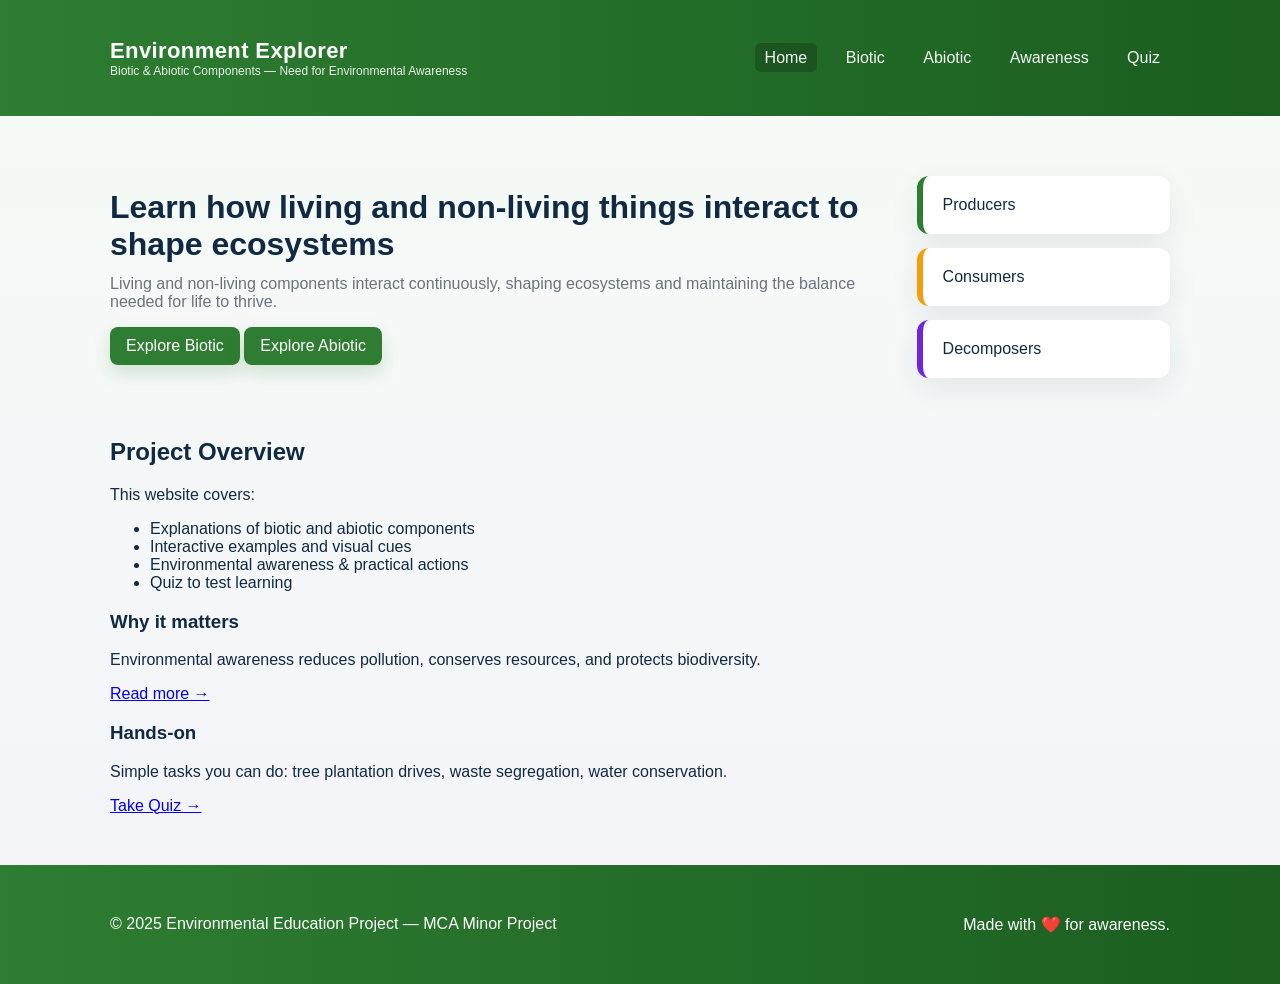
<file: index.html>
<!DOCTYPE html>
<link rel="stylesheet" href="style.css" />
</head>
<body>
<header class="site-header">
<div class="container header-inner">
<div class="brand">
<h1>Environment Explorer</h1>
<p class="tag">Biotic & Abiotic Components — Need for Environmental Awareness</p>
</div>
<nav class="main-nav">
<a href="index.html" class="active">Home</a>
<a href="biotic.html">Biotic</a>
<a href="abiotic.html">Abiotic</a>
<a href="awareness.html">Awareness</a>
<a href="quiz.html">Quiz</a>
</nav>
</div>
</header>


<main class="container">
<section class="hero">
<div class="hero-left">
<h2>Learn how living and non-living things interact to shape ecosystems</h2>
<p>Living and non-living components interact continuously, shaping ecosystems and maintaining the balance needed for life to thrive.</p>
<div class="hero-cta">
<a class="btn" href="biotic.html">Explore Biotic</a>
<a class="btn ghost" href="abiotic.html">Explore Abiotic</a>
</div>
</div>
<div class="hero-right">
<div class="cards-anim">
<div class="card-tilt card-green">Producers</div>
<div class="card-tilt card-yellow">Consumers</div>
<div class="card-tilt card-purple">Decomposers</div>
</div>
</div>
</section>


<section class="overview">
<h2>Project Overview</h2>
<p>This website covers:</p>
<ul class="features">
<li>Explanations of biotic and abiotic components</li>
<li>Interactive examples and visual cues</li>
<li>Environmental awareness & practical actions</li>
<li>Quiz to test learning</li>
</ul>
</section>


<section class="quick-links">
<article class="feature-card">
<h3>Why it matters</h3>
<p>Environmental awareness reduces pollution, conserves resources, and protects biodiversity.</p>
<a href="awareness.html" class="learn">Read more →</a>
</article>
<article class="feature-card">
<h3>Hands-on</h3>
<p>Simple tasks you can do: tree plantation drives, waste segregation, water conservation.</p>
<a href="quiz.html" class="learn">Take Quiz →</a>
</article>
</section>
</main>


<footer class="site-footer">
<div class="container footer-inner">
<p>© 2025 Environmental Education Project — MCA Minor Project</p>
<p>Made with ❤️ for awareness.</p>
</div>
</footer>


<script src="script.js"></script>
</body>
</html>
</file>
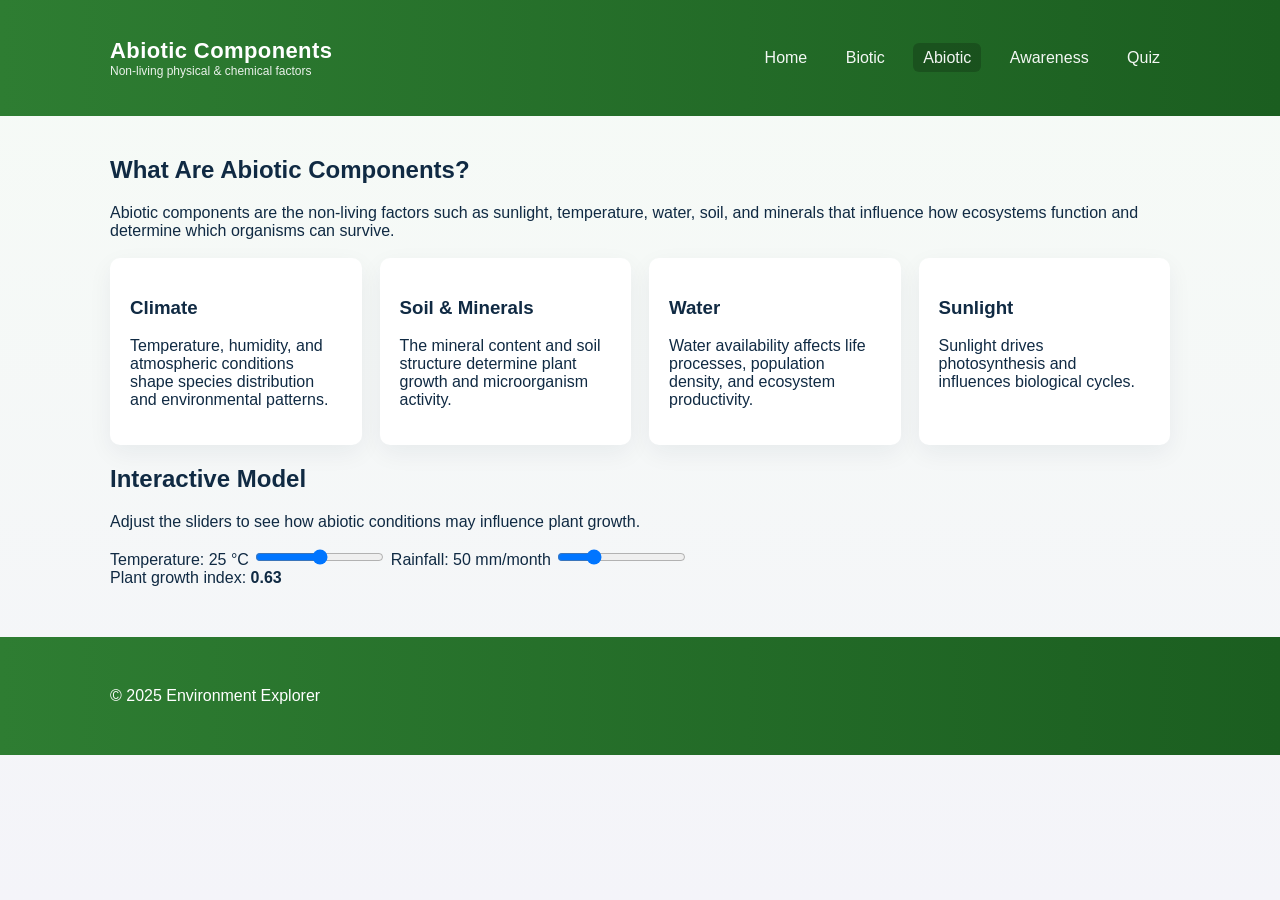
<file: abiotic.html>
<!DOCTYPE html>
<html lang="en">
<head>
<meta charset="UTF-8" />
<meta name="viewport" content="width=device-width, initial-scale=1.0" />
<title>Abiotic Components</title>
<link rel="stylesheet" href="style.css" />
</head>

<body>

<header class="site-header">
<div class="container header-inner">
<div class="brand">
<h1>Abiotic Components</h1>
<p class="tag">Non-living physical & chemical factors</p>
</div>

<nav class="main-nav">
<a href="index.html">Home</a>
<a href="biotic.html">Biotic</a>
<a href="abiotic.html" class="active">Abiotic</a>
<a href="awareness.html">Awareness</a>
<a href="quiz.html">Quiz</a>
</nav>
</div>
</header>


<main class="container">

<section class="content-intro fade-in">
<h2>What Are Abiotic Components?</h2>
<p>
Abiotic components are the non-living factors such as sunlight, temperature, water,
soil, and minerals that influence how ecosystems function and determine which
organisms can survive.
</p>
</section>

<section class="cards-grid">

<div class="card pop">
<h3>Climate</h3>
<p>Temperature, humidity, and atmospheric conditions shape species distribution and environmental patterns.</p>
</div>

<div class="card pop">
<h3>Soil & Minerals</h3>
<p>The mineral content and soil structure determine plant growth and microorganism activity.</p>
</div>

<div class="card pop">
<h3>Water</h3>
<p>Water availability affects life processes, population density, and ecosystem productivity.</p>
</div>

<div class="card pop">
<h3>Sunlight</h3>
<p>Sunlight drives photosynthesis and influences biological cycles.</p>
</div>

</section>


<section class="interactive fade-in">
<h2>Interactive Model</h2>
<p>Adjust the sliders to see how abiotic conditions may influence plant growth.</p>

<div class="controls">
<label>Temperature: <span id="tempVal">25</span> °C</label>
<input id="temp" type="range" min="0" max="50" value="25">

<label>Rainfall: <span id="rainVal">50</span> mm/month</label>
<input id="rain" type="range" min="0" max="200" value="50">
</div>

<div id="modelResult" class="model-result">
Plant growth index:
<strong id="growth">0.65</strong>
</div>

</section>

</main>


<footer class="site-footer">
<div class="container footer-inner">
<p>© 2025 Environment Explorer</p>
</div>
</footer>

<script src="script.js"></script>

</body>
</html>
</file>
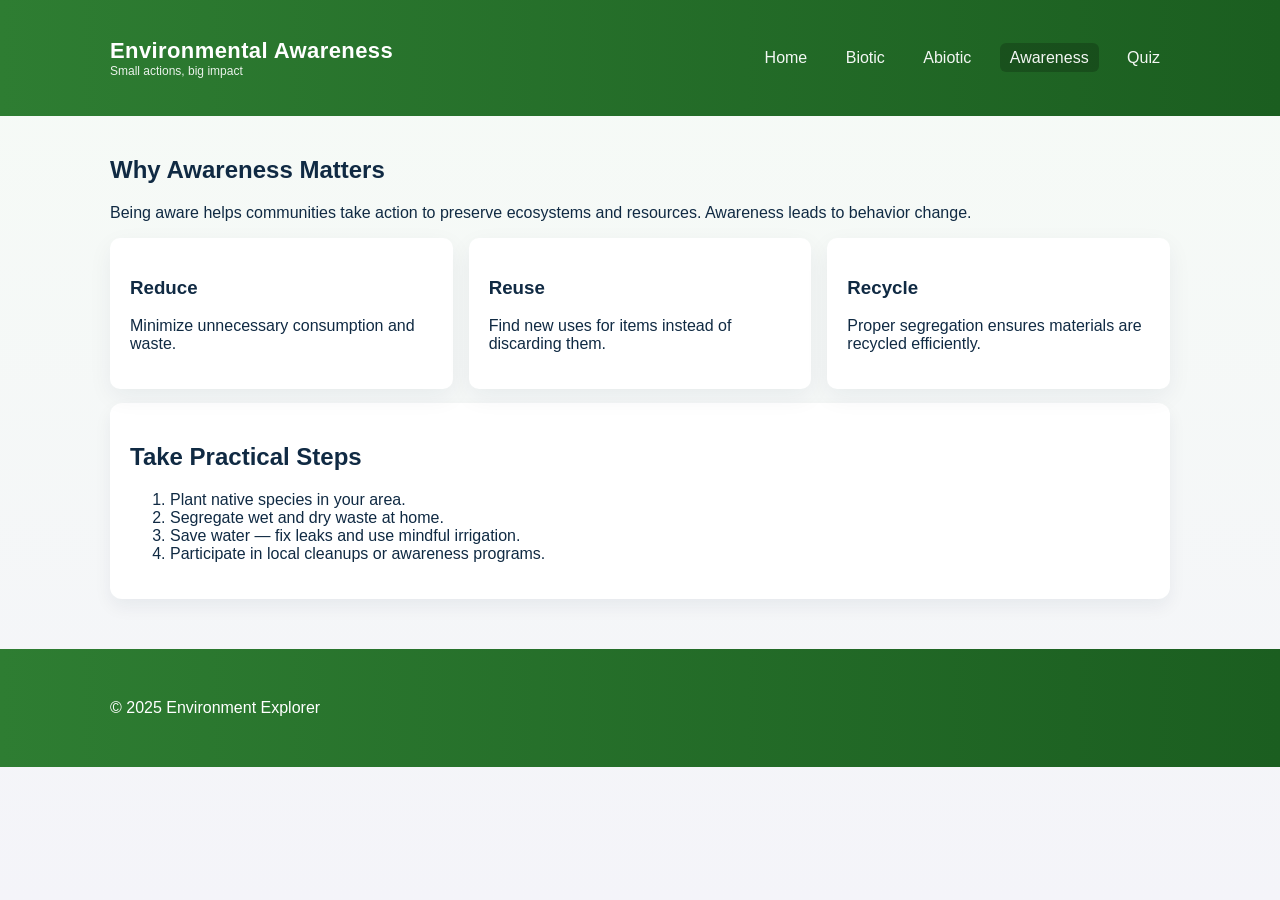
<file: awareness.html>
<!DOCTYPE html>
<link rel="stylesheet" href="style.css" />
</head>
<body>
<header class="site-header">
<div class="container header-inner">
<div class="brand"><h1>Environmental Awareness</h1><p class="tag">Small actions, big impact</p></div>
<nav class="main-nav">
<a href="index.html">Home</a>
<a href="biotic.html">Biotic</a>
<a href="abiotic.html">Abiotic</a>
<a href="awareness.html" class="active">Awareness</a>
<a href="quiz.html">Quiz</a>
</nav>
</div>
</header>


<main class="container">
<section class="content-intro">
<h2>Why Awareness Matters</h2>
<p>Being aware helps communities take action to preserve ecosystems and resources. Awareness leads to behavior change.</p>
</section>


<section class="awareness-cards">
<div class="card">
<h3>Reduce</h3>
<p>Minimize unnecessary consumption and waste.</p>
</div>
<div class="card">
<h3>Reuse</h3>
<p>Find new uses for items instead of discarding them.</p>
</div>
<div class="card">
<h3>Recycle</h3>
<p>Proper segregation ensures materials are recycled efficiently.</p>
</div>
</section>


<section class="call-to-action">
<h2>Take Practical Steps</h2>
<ol>
<li>Plant native species in your area.</li>
<li>Segregate wet and dry waste at home.</li>
<li>Save water — fix leaks and use mindful irrigation.</li>
<li>Participate in local cleanups or awareness programs.</li>
</ol>
</section>
</main>


<footer class="site-footer">
<div class="container footer-inner">
<p>© 2025 Environment Explorer</p>
</div>
</footer>
<script src="script.js"></script>
</body>
</html>
</file>
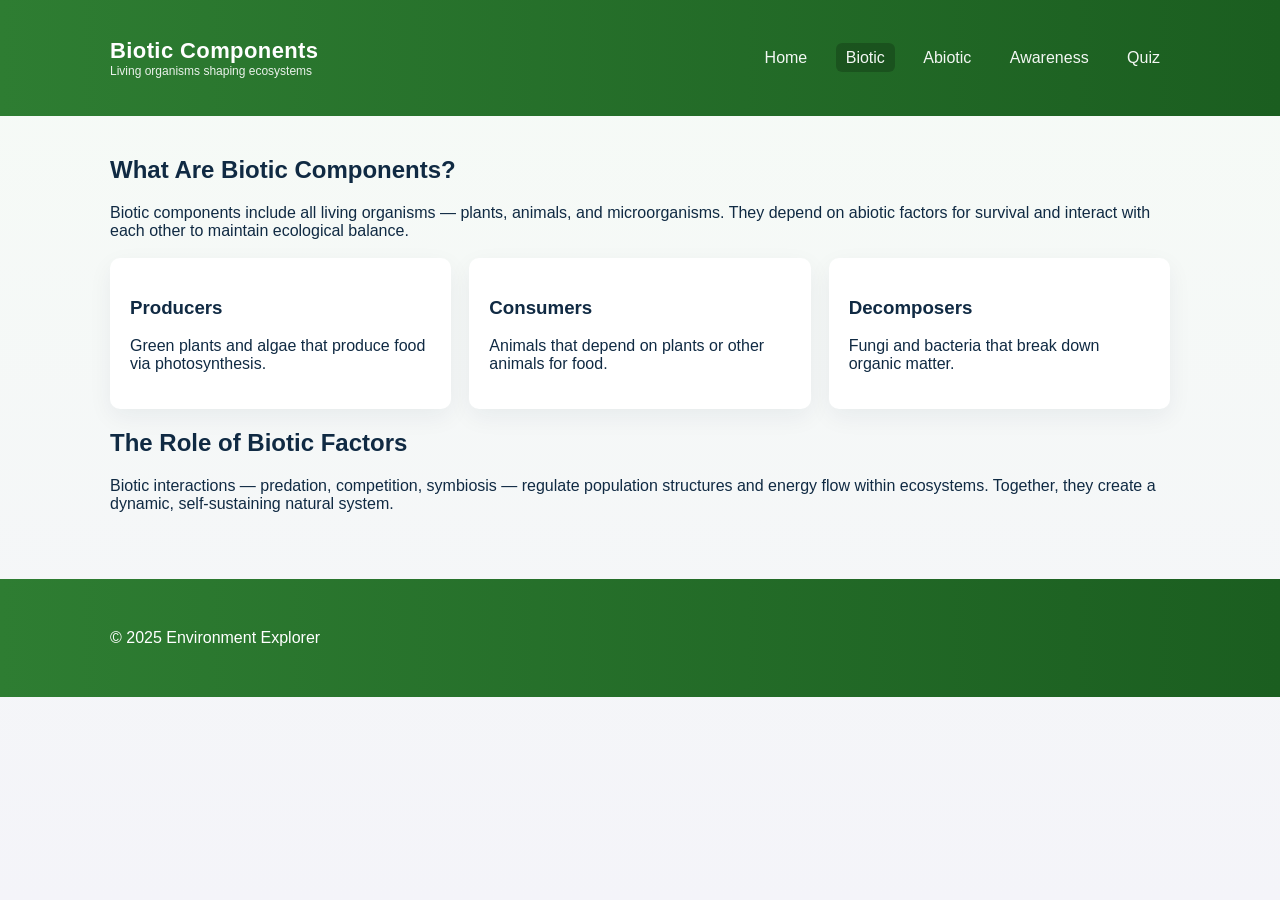
<file: biotic.html>
<!DOCTYPE html>
<html lang="en">
<head>
<meta charset="UTF-8" />
<meta name="viewport" content="width=device-width, initial-scale=1.0" />
<title>Biotic Components</title>
<link rel="stylesheet" href="style.css" />
</head>

<body>

<header class="site-header">
<div class="container header-inner">

<div class="brand">
<h1>Biotic Components</h1>
<p class="tag">Living organisms shaping ecosystems</p>
</div>

<nav class="main-nav">
<a href="index.html">Home</a>
<a href="biotic.html" class="active">Biotic</a>
<a href="abiotic.html">Abiotic</a>
<a href="awareness.html">Awareness</a>
<a href="quiz.html">Quiz</a>
</nav>

</div>
</header>

<main class="container">

<section class="content-intro fade-in">
<h2>What Are Biotic Components?</h2>
<p>
Biotic components include all living organisms — plants, animals, and microorganisms.
They depend on abiotic factors for survival and interact with each other to maintain
ecological balance.
</p>
</section>

<section class="cards-grid">

<div class="card pop">
<h3>Producers</h3>
<p>Green plants and algae that produce food via photosynthesis.</p>
</div>

<div class="card pop">
<h3>Consumers</h3>
<p>Animals that depend on plants or other animals for food.</p>
</div>

<div class="card pop">
<h3>Decomposers</h3>
<p>Fungi and bacteria that break down organic matter.</p>
</div>

</section>

<section class="extra-info fade-in">
<h2>The Role of Biotic Factors</h2>
<p>
Biotic interactions — predation, competition, symbiosis — regulate population
structures and energy flow within ecosystems. Together, they create a dynamic,
self-sustaining natural system.
</p>
</section>

</main>

<footer class="site-footer">
<div class="container footer-inner">
<p>© 2025 Environment Explorer</p>
</div>
</footer>

<script src="script.js"></script>

</body>
</html>
</file>
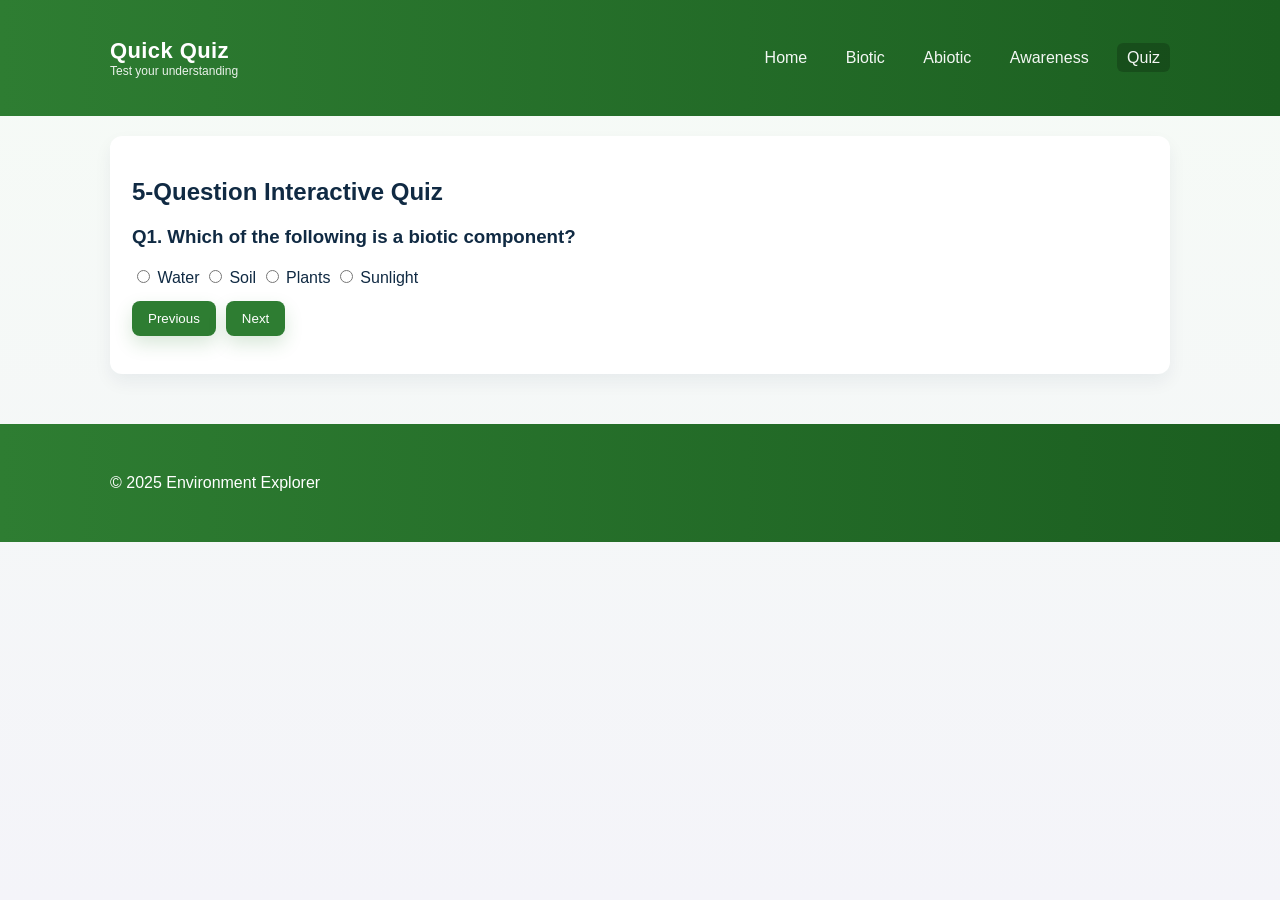
<file: quiz.html>
<!DOCTYPE html>
<html lang="en">
<head>
<meta charset="utf-8" />
<meta name="viewport" content="width=device-width,initial-scale=1" />
<title>Quiz — Environment Explorer</title>
<link rel="stylesheet" href="style.css" />
</head>

<body>

<!-- Header -->
<header class="site-header">
  <div class="container header-inner">
    <div class="brand">
      <h1>Quick Quiz</h1>
      <p class="tag">Test your understanding</p>
    </div>

    <nav class="main-nav">
      <a href="index.html">Home</a>
      <a href="biotic.html">Biotic</a>
      <a href="abiotic.html">Abiotic</a>
      <a href="awareness.html">Awareness</a>
      <a href="quiz.html" class="active">Quiz</a>
    </nav>
  </div>
</header>

<!-- Main Quiz Section -->
<main class="container">
  <section class="quiz">
    <h2>5-Question Interactive Quiz</h2>

    <!-- Fade-up animation wrapper -->
    <div id="quizContainer" style="animation:fadeUp 0.7s ease-out;">
      <!-- JS injects questions here -->
    </div>

    <div class="quiz-controls">
      <button id="prevBtn" class="btn ghost">Previous</button>
      <button id="nextBtn" class="btn">Next</button>
      <button id="submitBtn" class="btn" style="display:none">Submit</button>
    </div>

    <div id="result" class="result" aria-live="polite"></div>
  </section>
</main>

<!-- Footer -->
<footer class="site-footer">
  <div class="container footer-inner">
    <p>© 2025 Environment Explorer</p>
  </div>
</footer>

<script src="script.js"></script>
</body>
</html>
</file>
<file: style.css>
/* -------------------------
   Global Theme Colors
-------------------------- */
:root{
  --green: #2e7d32;
  --dark: #102a43;
  --muted: #6b7280;
  --light: #f6fff6;
}
*{box-sizing:border-box;}
html,body{height:100%;}
body{
  margin:0;
  font-family:Inter,Segoe UI,Roboto,Arial,sans-serif;
  background:linear-gradient(180deg,#f6fbf6 0%, #f4f4f9 100%);
  color:var(--dark);
  overflow-x:hidden;
}

/* -------------------------
   General Layout
-------------------------- */
.container{
  max-width:1100px;
  margin:0 auto;
  padding:20px;
}

/* -------------------------
   Header
-------------------------- */
.site-header{
  background:linear-gradient(90deg,var(--green),#1b5e20);
  color:#fff;
  padding:18px 0;
}
.header-inner{
  display:flex;
  align-items:center;
  justify-content:space-between;
  gap:20px;
}
.brand h1{
  margin:0;
  font-size:22px;
  letter-spacing:0.4px;
}
.tag{
  margin:0;
  font-size:12px;
  opacity:0.9;
}
.main-nav a{
  color:rgba(255,255,255,0.95);
  margin-left:14px;
  text-decoration:none;
  padding:6px 10px;
  border-radius:6px;
  transition:background .25s;
}
.main-nav a:hover{
  background:rgba(255,255,255,0.1);
}
.main-nav a.active{
  background:rgba(0,0,0,0.2);
}

/* -------------------------
   Hero Section
-------------------------- */
.hero{
  display:flex;
  gap:30px;
  align-items:center;
  padding:40px 0;
}
.hero-left h2{
  font-size:32px;
  margin:0 0 12px;
  animation:fadeInDown 0.8s ease-out;
}
.hero-left p{
  color:var(--muted);
  margin:0 0 16px;
  animation:fadeIn 1.2s ease-out;
}
.btn{
  background:var(--green);
  color:white;
  padding:10px 16px;
  border-radius:8px;
  text-decoration:none;
  border:none;
  cursor:pointer;
  display:inline-block;
  box-shadow:0 8px 18px rgba(46,125,50,0.18);
  transition:transform .18s ease, box-shadow .3s;
}
.btn:hover{
  transform:translateY(-3px);
  box-shadow:0 14px 22px rgba(46,125,50,0.30);
}
.hero-right{
  width:340px;
  animation:fadeInRight 1s ease-out;
}

/* -------------------------
   Card Section — With Animations
-------------------------- */
.cards-anim{
  display:grid;
  grid-template-columns:1fr;
  gap:14px;
}
.card-tilt{
  padding:20px;
  background:white;
  border-radius:12px;
  box-shadow:0 10px 30px rgba(16,42,67,0.08);
  transition:transform .25s ease, box-shadow .25s ease;
  animation:fadeUp 0.9s ease-out;
}
.card-green{ border-left:6px solid #2e7d32; }
.card-yellow{ border-left:6px solid #f59e0b; }
.card-purple{ border-left:6px solid #6d28d9; }

.card-tilt:hover{
  transform:translateY(-8px) scale(1.02);
  box-shadow:0 20px 38px rgba(16,42,67,0.12);
}

/* -------------------------
   Content Cards
-------------------------- */
.cards-grid{
  display:grid;
  grid-template-columns:repeat(auto-fit,minmax(250px,1fr));
  gap:18px;
  margin-top:18px;
}
.card{
  background:white;
  padding:20px;
  border-radius:10px;
  box-shadow:0 8px 24px rgba(16,42,67,0.06);
  transition:transform .22s ease, box-shadow .25s ease;
  animation:fadeUp 0.8s ease-out;
}
.card:hover{
  transform:translateY(-6px);
  box-shadow:0 10px 28px rgba(16,42,67,0.16);
}

/* -------------------------
   Awareness Section
-------------------------- */
.awareness-cards{
  display:grid;
  grid-template-columns:repeat(auto-fit,minmax(220px,1fr));
  gap:16px;
}
.call-to-action{
  background:white;
  padding:20px;
  border-radius:12px;
  margin-top:14px;
  box-shadow:0 8px 18px rgba(16,42,67,0.06);
  animation:fadeIn 1s;
}

/* -------------------------
   Quiz
-------------------------- */
.quiz{
  background:white;
  padding:22px;
  border-radius:12px;
  box-shadow:0 8px 18px rgba(16,42,67,0.06);
  animation:fadeUp 0.9s ease-out;
}
.quiz-controls{
  display:flex;
  gap:10px;
  margin-top:14px;
}
.result{
  margin-top:16px;
  font-weight:600;
}
.hidden{
  display:none !important;
}

/* -------------------------
   Footer
-------------------------- */
.site-footer{
  background:linear-gradient(90deg,var(--green),#1b5e20);
  color:#fff;
  padding:14px 0;
  margin-top:30px;
}
.footer-inner{
  display:flex;
  justify-content:space-between;
  align-items:center;
}

/* -------------------------
   Animations
-------------------------- */
@keyframes fadeIn{
  from{opacity:0;}
  to{opacity:1;}
}
@keyframes fadeUp{
  from{opacity:0; transform:translateY(25px);}
  to{opacity:1; transform:translateY(0);}
}
@keyframes fadeInRight{
  from{opacity:0; transform:translateX(40px);}
  to{opacity:1; transform:translateX(0);}
}
@keyframes fadeInDown{
  from{opacity:0; transform:translateY(-20px);}
  to{opacity:1; transform:translateY(0);}
}

/* -------------------------
   Mobile Fixes
-------------------------- */
@media(max-width:720px){
  .header-inner{
    flex-direction:column;
    align-items:flex-start;
  }
  .hero{
    flex-direction:column;
    text-align:center;
  }
  .hero-right{
    width:100%;
  }
}
</file>
